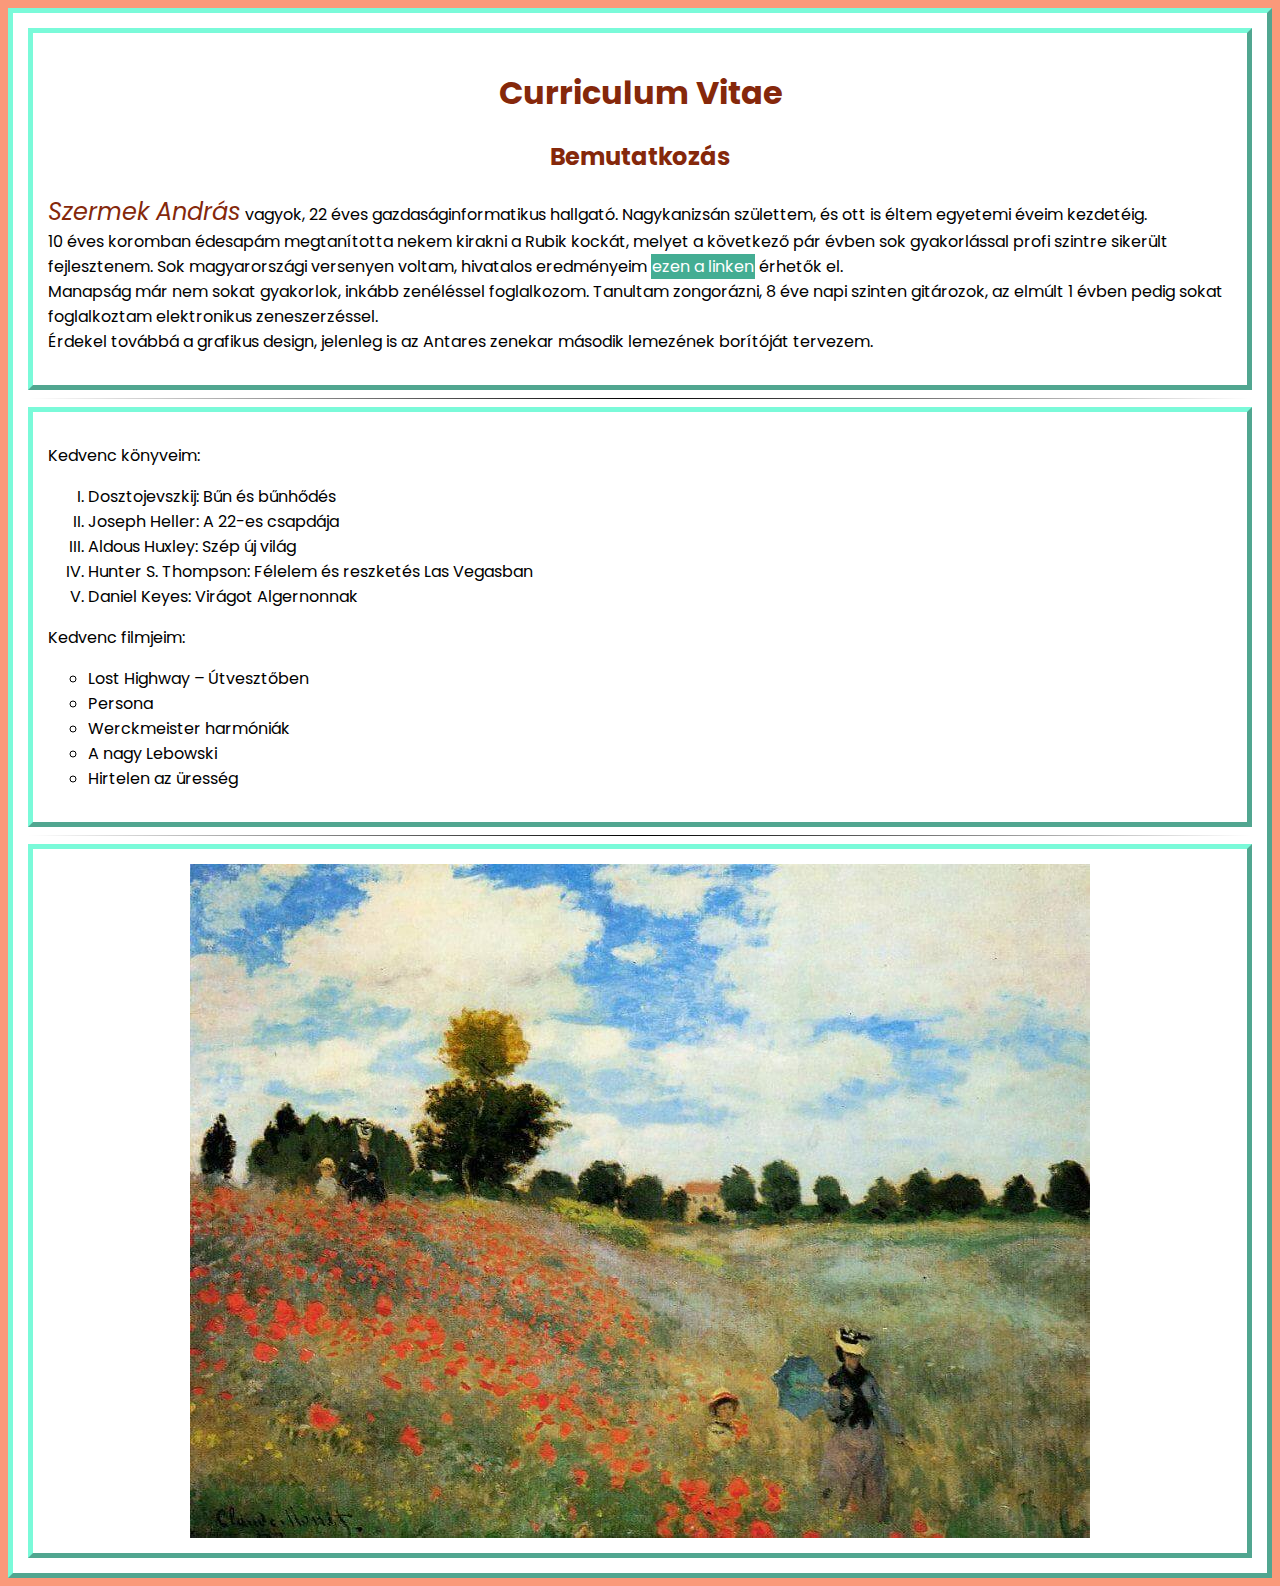
<file: HajosTeszt/HajosTeszt/wwwroot/cv.html>
﻿<!DOCTYPE HTML>
<HTML lang="hu">
<head>
    <meta charset="utf-8">
    <link rel="stylesheet" href="cv.css" />
    <link rel="preconnect" href="https://fonts.gstatic.com">
    <link href="https://fonts.googleapis.com/css2?family=Poppins&display=swap" rel="stylesheet">
    <title>CV - Szermek András</title>
</head>
<body>
    <div id="content">
        <div id="text">
            <h1>Curriculum Vitae</h1>
            <h2>Bemutatkozás</h2>
            <p>
                <span>Szermek András</span> vagyok, 22 éves gazdaságinformatikus hallgató. Nagykanizsán születtem, és ott is éltem egyetemi éveim kezdetéig. <br>
                10 éves koromban édesapám megtanította nekem kirakni a Rubik kockát, melyet a következő pár évben sok gyakorlással profi szintre sikerült fejlesztenem.
                Sok magyarországi versenyen voltam, hivatalos eredményeim <a href="https://www.worldcubeassociation.org/persons/2008SZER01" target="_blank">ezen a linken</a> érhetők el. <br>
                Manapság már nem sokat gyakorlok, inkább zenéléssel foglalkozom. Tanultam zongorázni, 8 éve napi szinten gitározok, az elmúlt 1 évben pedig
                sokat foglalkoztam elektronikus zeneszerzéssel. <br>
                Érdekel továbbá a grafikus design, jelenleg is az Antares zenekar második lemezének borítóját tervezem.
            </p>
        </div>
        <hr>
        <div id="lists">
            <p>Kedvenc könyveim:</p>
            <ol>
                <li>Dosztojevszkij: Bűn és bűnhődés</li>
                <li>Joseph Heller: A 22-es csapdája</li>
                <li>Aldous Huxley: Szép új világ</li>
                <li>Hunter S. Thompson: Félelem és reszketés Las Vegasban</li>
                <li>Daniel Keyes: Virágot Algernonnak</li>
            </ol>
            <p>Kedvenc filmjeim:</p>
            <ul>
                <li>Lost Highway – Útvesztőben</li>
                <li>Persona</li>
                <li>Werckmeister harmóniák</li>
                <li>A nagy Lebowski</li>
                <li>Hirtelen az üresség</li>
            </ul>
        </div>
        <hr>
        <div id="image">
            <img src="monet.jpg" alt="Claude Monet: Pipacsmező">
        </div>
    </div>
</body>
</HTML>
</file>
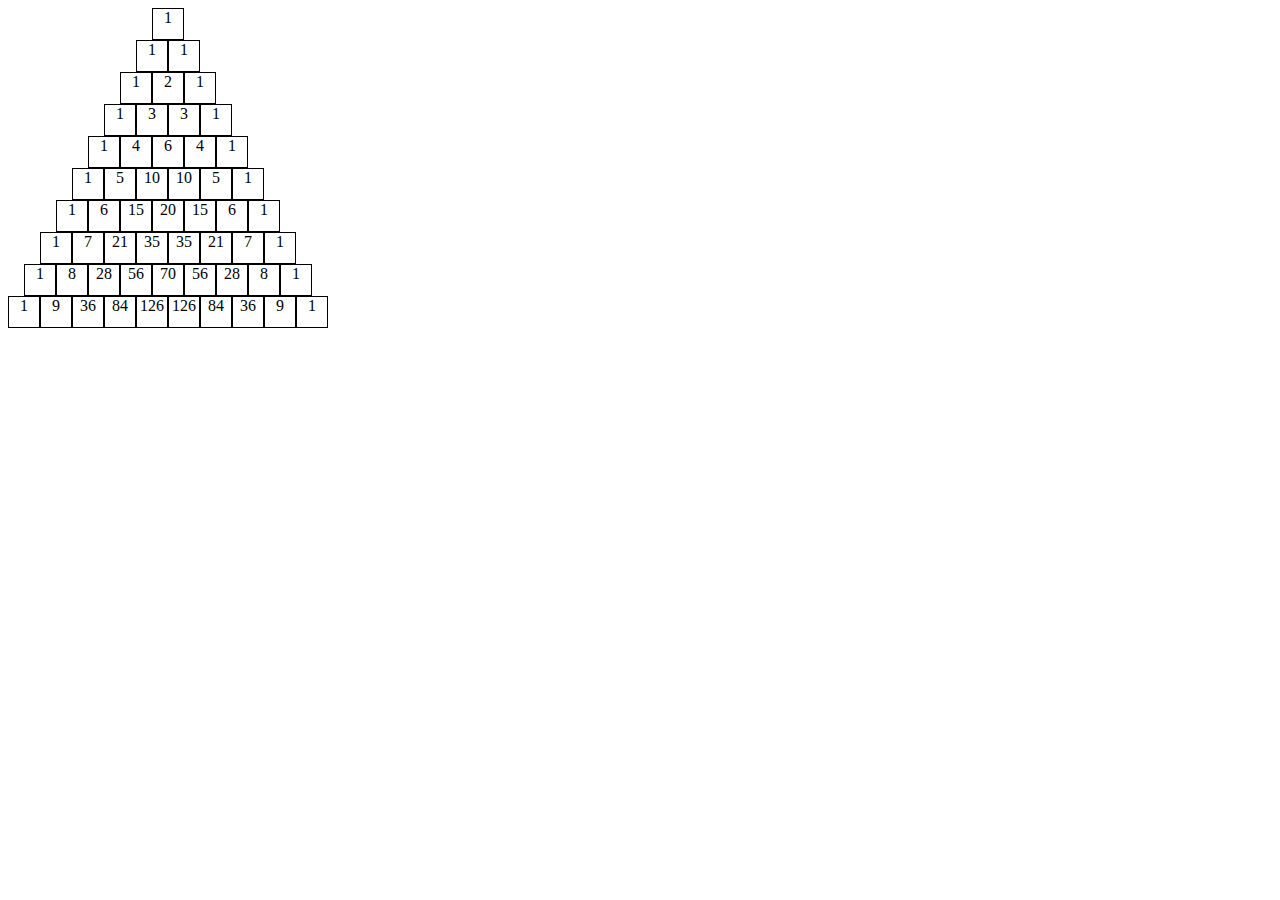
<file: HajosTeszt/HajosTeszt/wwwroot/jsgyak.html>
﻿<!DOCTYPE html>
<html>
<head>
    <meta charset="utf-8" />
    <title></title>
    <script src="jsgyak.js"></script>
</head>
<body>
    <div id="pascal">-</div>
    <style>
        #pascal {
            display: flex;
            flex-direction: column;
            align-items: center;
            position: absolute;
        }

        .sor {
            display: flex;
            flex-direction: row;
        }

        .elem {
            width: 30px;
            height: 30px;
            text-align: center;
            border: 1px solid black;
        }
    </style>
</body>
</html>
</file>
<file: HajosTeszt/HajosTeszt/wwwroot/cv.css>
﻿body {
    background-color: #FA997A;
    font-family: 'Poppins', sans-serif;
}

div {
    padding: 15px;
    border: 5px outset #7AFAD9;
    background-color: #FFFFFF;
}

hr {
    border: 0;
    height: 1px;
    background-image: linear-gradient(to right, rgba(0, 0, 0, 0), rgba(0, 0, 0, 1), rgba(0, 0, 0, 0));
}

h1, h2 {
    text-align: center;
    color: #85280B;
}

span {
    font-style: italic;
    color: #85280B;
    font-size: 24px;
}

a {
    background-color: #44AD93;
    color: #FFFFFF;
    padding: 1px;
    text-decoration: none;
}

a:hover {
    background-color: #85280B;
}

ul {
    list-style-type: circle;
}

ol {
    list-style-type: upper-roman;
}

img {
    max-width: 100%;
    height: auto;
    display: block;
    margin: auto;
}
</file>
